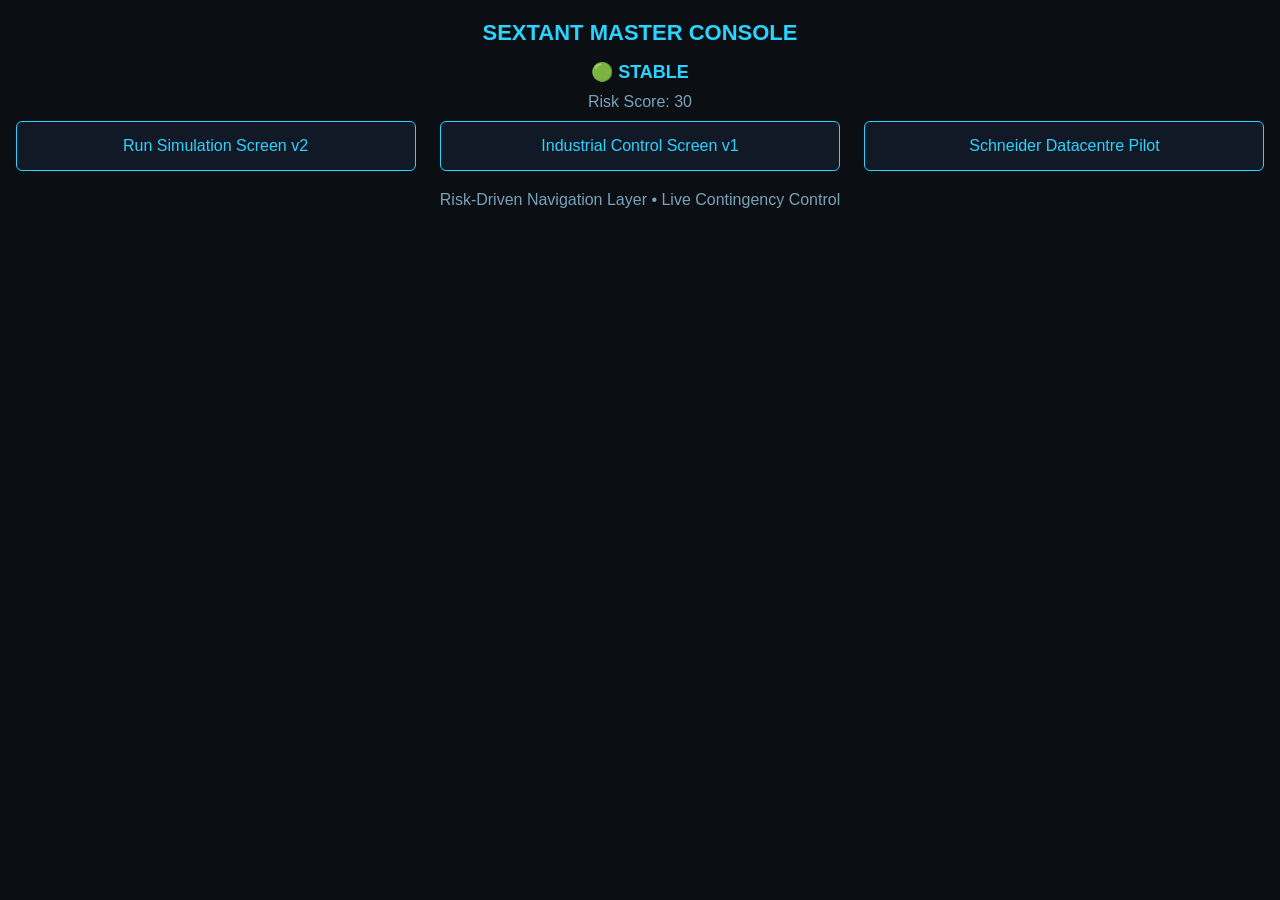
<file: index.html>
<!DOCTYPE html>
<html lang="en">
<head>

<meta charset="UTF-8">
<title>Sextant Risk-Aware Master Console</title>
<meta name="viewport" content="width=device-width, initial-scale=1.0">

<style>

body {
    margin:0;
    font-family:Arial,sans-serif;
    background:#0b0f14;
    color:#2bd4ff;
    text-align:center;
}

h1 {
    margin-top:20px;
    font-size:22px;
}

h2 {
    font-size:20px;
}


button,
.scenario {

    width:90%;
    max-width:400px;
    padding:15px;
    margin:10px;
    background:#111826;
    color:#2bd4ff;
    border:1px solid #2bd4ff;
    font-size:16px;
    cursor:pointer;
    border-radius:6px;
}


button:disabled {

    opacity:0.3;
}


.status {

    margin-top:15px;
    font-size:18px;
    font-weight:bold;

}


.risk {

    margin-top:10px;
    color:#7aa2b7;

}


.panel {

    margin:20px;
    padding:20px;
    border:1px solid #2bd4ff;
    border-radius:8px;
    background:#111826;

}


.log {

    margin:12px;
    padding:10px;
    border:1px solid #24506b;
    border-radius:5px;

}


.screen {

    display:none;

}

</style>

</head>


<body>


<div id="mainScreen">


<h1>
SEXTANT MASTER CONSOLE
</h1>


<div id="systemState" class="status">
🟢 STABLE
</div>


<div id="riskScore" class="risk">
Risk Score: --
</div>


<button id="btnSim" onclick="go('sim')">
Run Simulation Screen v2
</button>


<button id="btnInd" onclick="go('ind')">
Industrial Control Screen v1
</button>


<button id="btnPilot" onclick="openSchneider()">
Schneider Datacentre Pilot
</button>


<div class="risk">
Risk-Driven Navigation Layer • Live Contingency Control
</div>


</div>



<!-- SCHNEIDER SCREEN -->

<div id="schneiderScreen" class="screen">


<div class="panel">


<h2>
🏢 Schneider Datacentre AI Pilot
</h2>


<p>
AI Infrastructure Resilience Monitoring
</p>



<div class="log">
POWER SYSTEM:
<span id="powerStatus">
NORMAL
</span>
</div>


<div class="log">
COOLING SYSTEM:
<span id="coolingStatus">
NORMAL
</span>
</div>


<div class="log">
NETWORK LOAD:
<span id="networkStatus">
NORMAL
</span>
</div>


<div class="log">
DATACENTRE RISK SCORE:
<span id="dcRisk">
25
</span>
</div>



<div class="scenario"
onclick="runDatacentreScenario('Power Surge')">
⚡ Simulate Power Surge
</div>



<div class="scenario"
onclick="runDatacentreScenario('Cooling Failure')">
❄ Simulate Cooling Failure
</div>



<div class="scenario"
onclick="runDatacentreScenario('Network Congestion')">
🌐 Simulate Network Stress
</div>



<button onclick="closeSchneider()">
Return To Master Console
</button>


</div>

</div>



<script>


/* =========================
   RISK STORAGE
========================= */


function getRiskScore(){

    let risk =
    localStorage.getItem("sextant_risk");


    if(!risk){

        risk="30";

        localStorage.setItem(
            "sextant_risk",
            risk
        );

    }


    return parseInt(risk);

}



/* =========================
   STATE ENGINE
========================= */


function calculateState(risk){

    if(risk < 40){

        return "stable";

    }


    if(risk < 70){

        return "warning";

    }


    return "crisis";

}



/* =========================
   APPLY STATE
========================= */


function applyState(state,risk){


    document.getElementById("riskScore")
    .innerText =
    "Risk Score: " + risk;


    const box =
    document.getElementById("systemState");


    if(state==="stable"){

        box.innerText="🟢 STABLE";

    }


    if(state==="warning"){

        box.innerText="🟠 WARNING";

    }


    if(state==="crisis"){

        box.innerText="🔴 CRISIS";

    }

}



/* =========================
   SCHNEIDER ENGINE
========================= */


function runDatacentreScenario(event){

    let risk=25;


    if(event.includes("Power")){

        risk +=35;

        document.getElementById("powerStatus")
        .innerText="STRESS DETECTED";

    }


    if(event.includes("Cooling")){

        risk +=30;

        document.getElementById("coolingStatus")
        .innerText="FAILURE RISK";

    }


    if(event.includes("Network")){

        risk +=25;

        document.getElementById("networkStatus")
        .innerText="CONGESTION";

    }


    if(risk>100){

        risk=100;

    }


    document.getElementById("dcRisk")
    .innerText=risk;


    localStorage.setItem(
        "sextant_risk",
        risk
    );


    updateSystem();

}



/* =========================
   LIVE UPDATE
========================= */


function updateSystem(){

    const risk =
    getRiskScore();


    const state =
    calculateState(risk);


    applyState(
        state,
        risk
    );

}



/* =========================
   ROUTES
========================= */


function go(screen){


    if(screen==="sim"){


        window.location.href =
        "https://123agustien.github.io/sextant-self-generator/simulation_screen_v1.html";


        return;

    }



    if(screen==="ind"){


        window.location.href =
        "https://123agustien.github.io/sextant-self-generator/sextant-offline-command-center/";


        return;

    }


}



/* =========================
   SCHNEIDER SCREEN
========================= */


function openSchneider(){

    document.getElementById("mainScreen")
    .style.display="none";


    document.getElementById("schneiderScreen")
    .style.display="block";

}



function closeSchneider(){

    document.getElementById("schneiderScreen")
    .style.display="none";


    document.getElementById("mainScreen")
    .style.display="block";


    updateSystem();

}



/* =========================
   BOOT
========================= */


window.addEventListener(
"load",
function(){

    updateSystem();

});


</script>


</body>

</html>
</file>
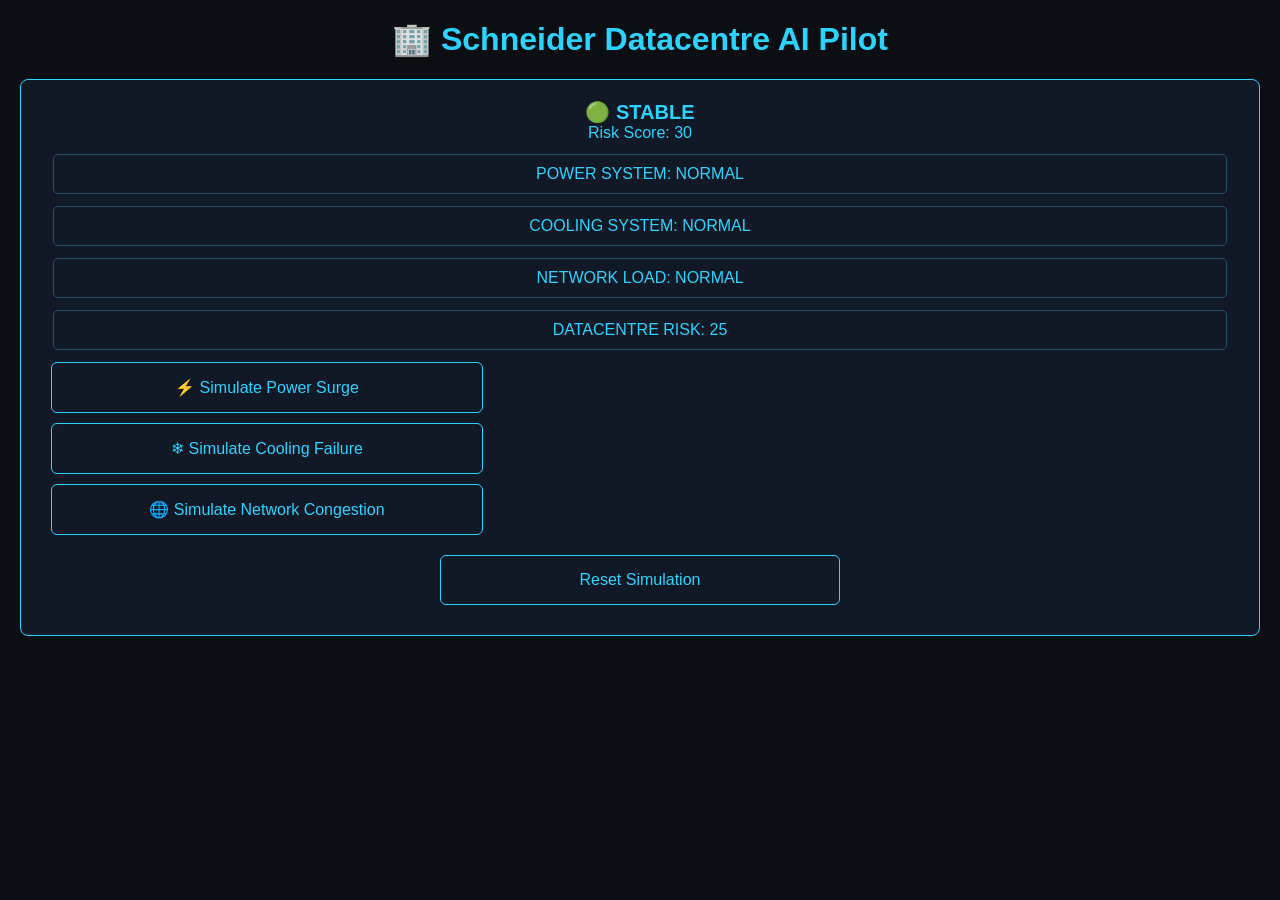
<file: schneider-datacentre-pilot/index.html>
<!DOCTYPE html>
<html lang="en">

<head>

<meta charset="UTF-8">
<title>Schneider Datacentre Pilot - Sextant Protocol</title>
<meta name="viewport" content="width=device-width, initial-scale=1.0">

<style>

body{
    margin:0;
    font-family:Arial,sans-serif;
    background:#0b0f14;
    color:#2bd4ff;
    text-align:center;
}

h1{
    margin-top:20px;
}

.panel{

    margin:20px;
    padding:20px;
    background:#111826;
    border:1px solid #2bd4ff;
    border-radius:8px;

}


.log{

    margin:12px;
    padding:10px;
    border:1px solid #24506b;
    border-radius:5px;

}


button,
.scenario{

    width:90%;
    max-width:400px;
    padding:15px;
    margin:10px;
    background:#111826;
    color:#2bd4ff;
    border:1px solid #2bd4ff;
    border-radius:6px;
    font-size:16px;

}


.status{

    font-size:20px;
    font-weight:bold;

}

</style>

</head>


<body>


<h1>
🏢 Schneider Datacentre AI Pilot
</h1>


<div class="panel">


<div id="systemState" class="status">
🟢 STABLE
</div>


<div id="riskScore">
Risk Score: 30
</div>



<div class="log">

POWER SYSTEM:
<span id="powerStatus">
NORMAL
</span>

</div>



<div class="log">

COOLING SYSTEM:
<span id="coolingStatus">
NORMAL
</span>

</div>



<div class="log">

NETWORK LOAD:
<span id="networkStatus">
NORMAL
</span>

</div>



<div class="log">

DATACENTRE RISK:
<span id="dcRisk">
25
</span>

</div>



<div class="scenario"
onclick="runDatacentreScenario('Power')">

⚡ Simulate Power Surge

</div>



<div class="scenario"
onclick="runDatacentreScenario('Cooling')">

❄ Simulate Cooling Failure

</div>



<div class="scenario"
onclick="runDatacentreScenario('Network')">

🌐 Simulate Network Congestion

</div>


<button onclick="resetSystem()">

Reset Simulation

</button>


</div>



<script>


function runDatacentreScenario(event){


let risk = 25;



if(event==="Power"){

risk +=35;

document.getElementById("powerStatus").innerText =
"STRESS DETECTED";

}



if(event==="Cooling"){

risk +=30;

document.getElementById("coolingStatus").innerText =
"FAILURE RISK";

}



if(event==="Network"){

risk +=25;

document.getElementById("networkStatus").innerText =
"CONGESTION";

}



if(risk>100){

risk=100;

}



document.getElementById("dcRisk").innerText=risk;



localStorage.setItem(
"sextant_risk",
risk
);



updateSystem();


}




function calculateState(risk){


if(risk<40){

return "🟢 STABLE";

}


if(risk<70){

return "🟠 WARNING";

}


return "🔴 CRISIS";


}





function updateSystem(){


let risk =
parseInt(localStorage.getItem("sextant_risk") || 30);



document.getElementById("riskScore").innerText =
"Risk Score: " + risk;



document.getElementById("systemState").innerText =
calculateState(risk);


}





function resetSystem(){


localStorage.setItem(
"sextant_risk",
"30"
);


document.getElementById("powerStatus").innerText="NORMAL";

document.getElementById("coolingStatus").innerText="NORMAL";

document.getElementById("networkStatus").innerText="NORMAL";


updateSystem();


}



window.onload=function(){

updateSystem();

};


</script>


</body>

</html>
</file>
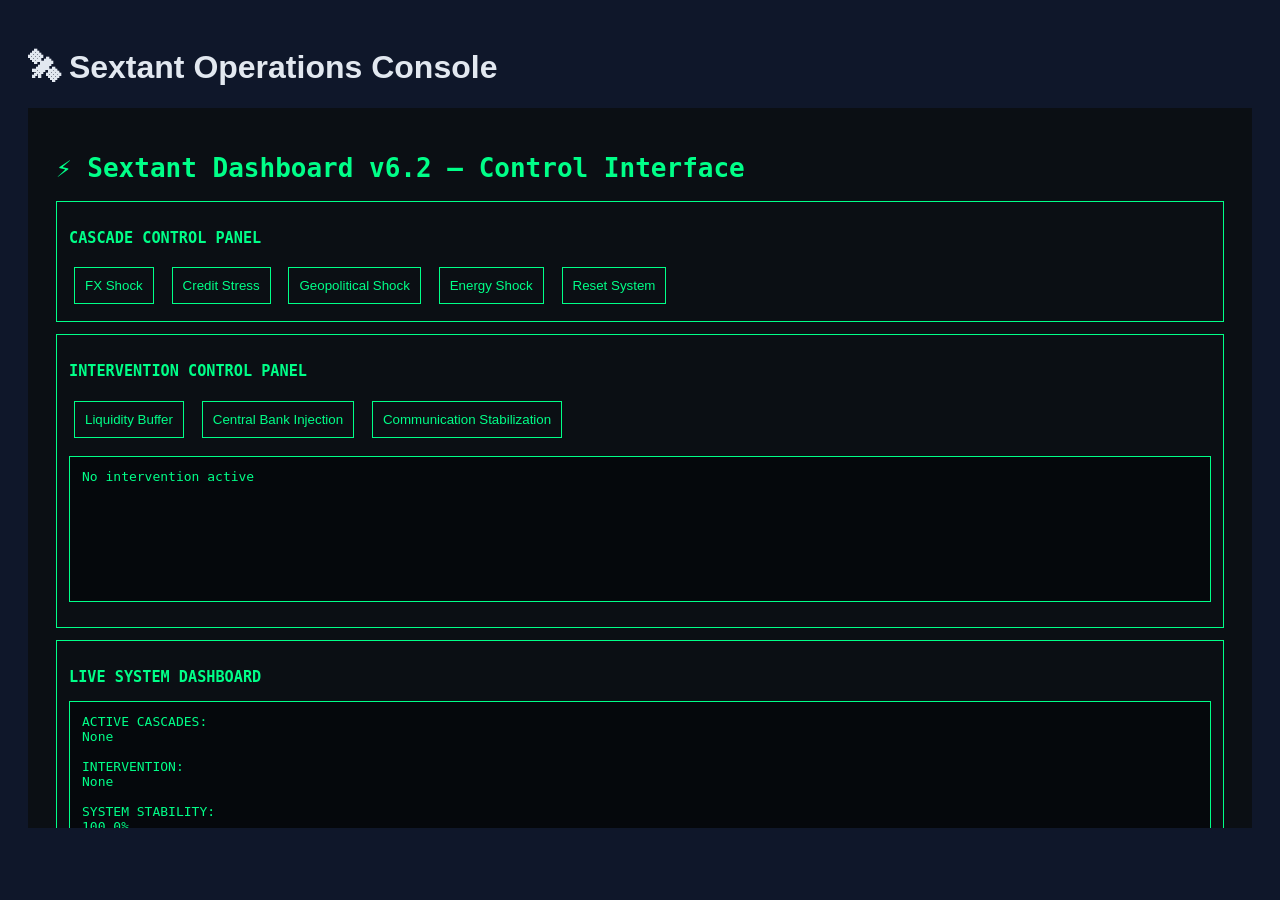
<file: sextant-offline-command-center/index.html>
<!DOCTYPE html>
<html lang="en">
<head>
<meta charset="UTF-8">
<title>Operations Console</title>
<link rel="stylesheet" href="styles.css">
</head>

<body>

<h1>🛰 Sextant Operations Console</h1>

<!-- MAIN DASHBOARD LOAD -->
<iframe src="dashboard.html" style="width:100%; height:80vh; border:none;"></iframe>

</body>
</html>
</file>
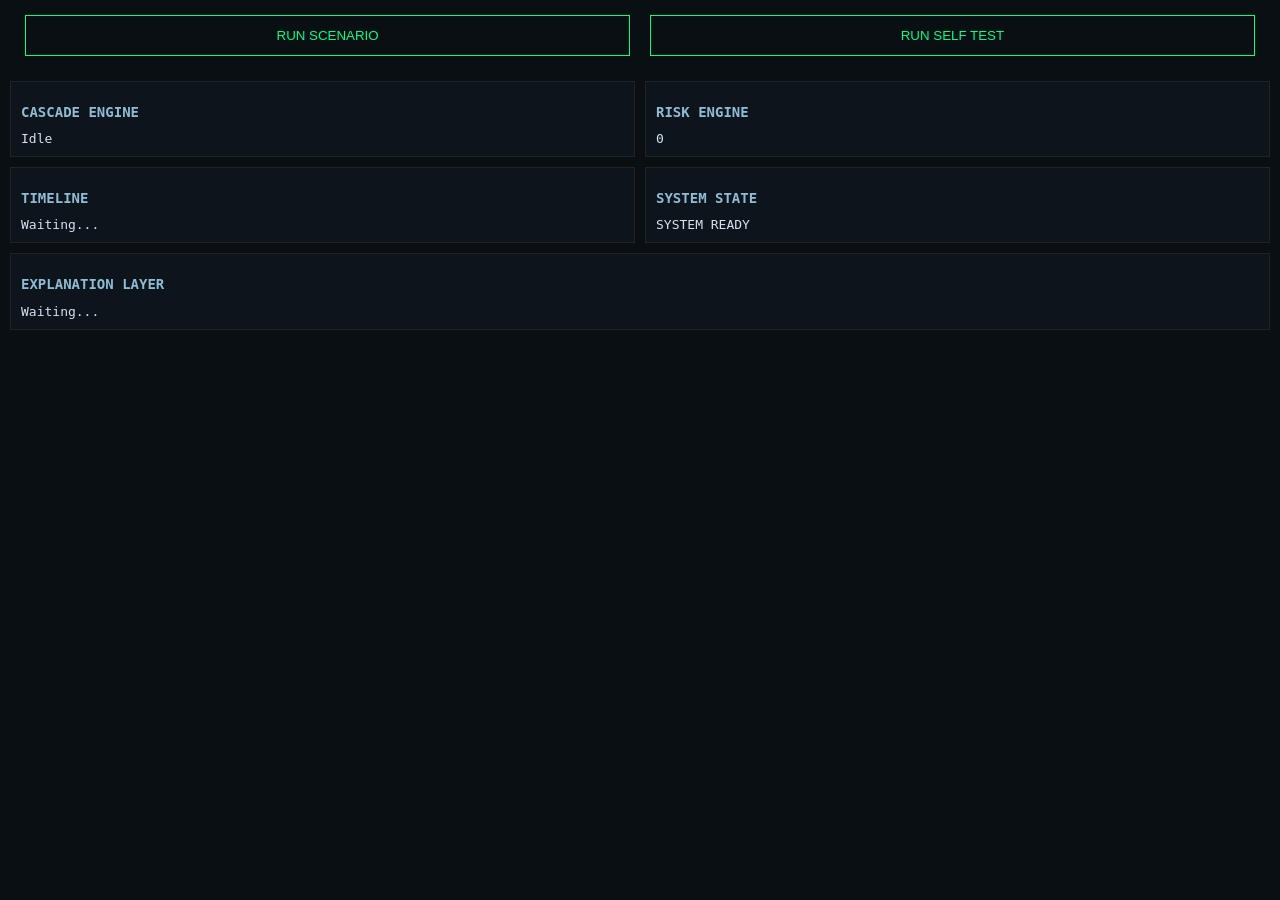
<file: cascade_screen.html>
<!DOCTYPE html>
<html lang="en">
<head>
<meta charset="UTF-8">
<title>Sextant Cascade Screen v1</title>

<style>
body {
    margin: 0;
    background: #0a0f14;
    color: #d6e2f0;
    font-family: monospace;
}

.grid {
    display: grid;
    grid-template-columns: 1fr 1fr;
    gap: 10px;
    padding: 10px;
}

@media (max-width: 600px) {
    .grid {
        grid-template-columns: 1fr;
    }
}

.panel {
    border: 1px solid #222;
    padding: 10px;
    background: #0d141b;
}

h2 {
    font-size: 14px;
    color: #8fbcd4;
}

button {
    padding: 12px;
    margin: 5px;
    background: #0a0f14;
    color: #00ff88;
    border: 1px solid #00ff88;
    cursor: pointer;
    width: 48%;
}

button:hover {
    background: #00ff88;
    color: #0a0f14;
}

@media (max-width:600px){
    button{ width:100%; }
}
</style>
</head>

<body>

<!-- CONTROL BAR -->
<div style="padding:10px; display:flex; flex-wrap:wrap; gap:10px; justify-content:center;">
    <button onclick="runTypedScenario()">RUN SCENARIO</button>
    <button onclick="runSelfTest()">RUN SELF TEST</button>
</div>

<!-- DASHBOARD -->
<div class="grid">

    <div class="panel">
        <h2>CASCADE ENGINE</h2>
        <div id="output">Idle</div>
    </div>

    <div class="panel">
        <h2>RISK ENGINE</h2>
        <div id="risk">0</div>
    </div>

    <div class="panel">
        <h2>TIMELINE</h2>
        <div id="timeline">Waiting...</div>
    </div>

    <div class="panel">
        <h2>SYSTEM STATE</h2>
        <div id="log">Ready</div>
    </div>

    <div class="panel" style="grid-column: span 2;">
        <h2>EXPLANATION LAYER</h2>
        <div id="explanationPanel">Waiting...</div>
    </div>

</div>

<script>
/* =========================
   CASCADE EVENT ENGINE
========================= */

function createCascade(input){
    const t = (input || "").toLowerCase();
    const nodes = [];

    if(t.includes("fx")) nodes.push({type:"FX_SHOCK", impact:0.85});
    if(t.includes("liquidity")) nodes.push({type:"LIQUIDITY_STRESS", impact:0.9});
    if(t.includes("bank")) nodes.push({type:"BANKING_STRESS", impact:0.8});
    if(t.includes("panic")) nodes.push({type:"SYSTEM_PANIC", impact:0.95});

    nodes.push({type:"CONFIDENCE_LOSS", impact:0.6});

    return nodes;
}

/* =========================
   RISK ENGINE
========================= */

function calculateRisk(nodes){
    const score = Math.min(
        (nodes.reduce((a,n)=>a+n.impact,0)/nodes.length)*100,
        100
    );

    const level =
        score>80?"CRITICAL":
        score>60?"HIGH":
        score>40?"MODERATE":"LOW";

    return {score:Math.round(score), level};
}

/* =========================
   EXPLANATION ENGINE
========================= */

function explain(nodes){
    const drivers = nodes.map(n=>{
        switch(n.type){
            case "FX_SHOCK": return "currency instability";
            case "LIQUIDITY_STRESS": return "liquidity contraction";
            case "BANKING_STRESS": return "banking stress";
            case "SYSTEM_PANIC": return "system panic event";
            default: return "confidence erosion";
        }
    });

    const max = Math.max(...nodes.map(n=>n.impact));

    const severity =
        max>0.8?"critical":
        max>0.6?"high":
        max>0.4?"moderate":"low";

    return `CASCADE ANALYSIS
Drivers: ${drivers.join(" → ")}
Severity: ${severity}`;
}

/* =========================
   ORCHESTRATOR
========================= */

function runScenario(input){

    const nodes = createCascade(input);
    const risk = calculateRisk(nodes);
    const explanation = explain(nodes);

    document.getElementById("output").innerText =
        nodes.map(n=>"→ "+n.type).join("\n");

    document.getElementById("risk").innerText =
        `${risk.score} (${risk.level})`;

    document.getElementById("timeline").innerText =
        "NODES: " + nodes.length;

    document.getElementById("log").innerText =
        "RUNNING: " + input;

    document.getElementById("explanationPanel").innerText =
        explanation;
}

/* =========================
   SELF TEST
========================= */

function runSelfTest(){

    const nodes = createCascade("fx liquidity bank panic");
    const risk = calculateRisk(nodes);
    const explanation = explain(nodes);

    document.getElementById("output").innerText =
        "SELF TEST\n" + nodes.map(n=>"→ "+n.type).join("\n");

    document.getElementById("risk").innerText =
        `${risk.score} (${risk.level})`;

    document.getElementById("timeline").innerText =
        "NODES: " + nodes.length;

    document.getElementById("log").innerText =
        "SELF TEST RUN";

    document.getElementById("explanationPanel").innerText =
        explanation;
}

/* =========================
   UI HOOKS
========================= */

window.runTypedScenario = ()=>{
    const input = prompt("Enter scenario (fx, liquidity, bank, panic)");
    runScenario(input);
};

window.runSelfTest = runSelfTest;

/* =========================
   BOOT
========================= */

window.addEventListener("load", ()=>{
    document.getElementById("log").innerText = "SYSTEM READY";
});
</script>

</body>
</html>
</file>
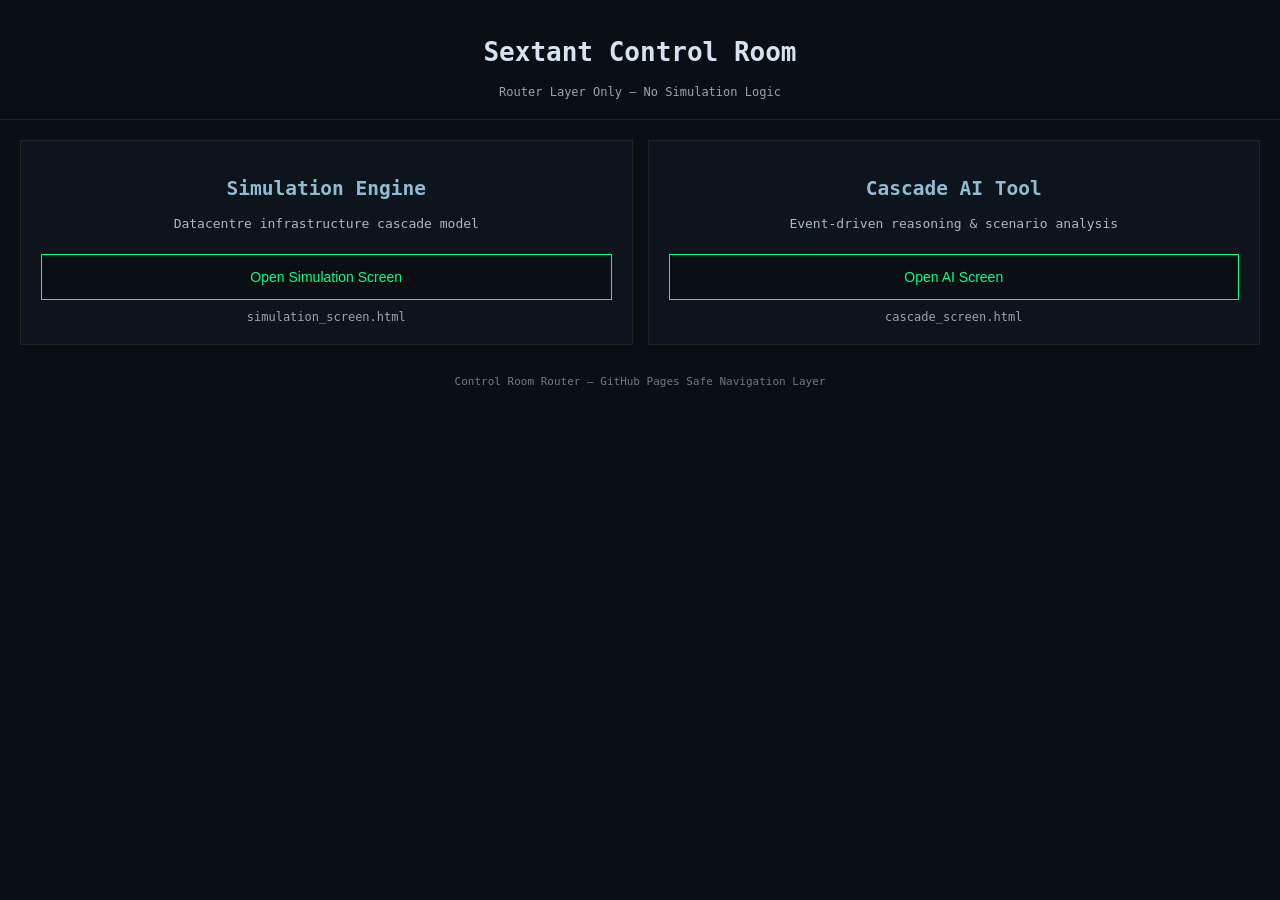
<file: control_room.html>
<!DOCTYPE html>
<html lang="en">
<head>
<meta charset="UTF-8" />
<meta name="viewport" content="width=device-width, initial-scale=1.0"/>
<title>Sextant Control Room</title>

<style>
body {
  margin: 0;
  background: #0a0f14;
  color: #d6e2f0;
  font-family: monospace;
}

header {
  padding: 20px;
  border-bottom: 1px solid #222;
  text-align: center;
}

.container {
  display: grid;
  grid-template-columns: 1fr 1fr;
  gap: 15px;
  padding: 20px;
}

.panel {
  border: 1px solid #222;
  padding: 20px;
  background: #0d141b;
  text-align: center;
}

h2 {
  color: #8fbcd4;
}

p {
  opacity: 0.8;
  font-size: 13px;
}

button {
  padding: 14px;
  margin-top: 10px;
  width: 100%;
  background: #0a0f14;
  color: #00ff88;
  border: 1px solid #00ff88;
  cursor: pointer;
  font-size: 14px;
}

button:hover {
  background: #00ff88;
  color: #0a0f14;
}

.status {
  font-size: 12px;
  opacity: 0.7;
  margin-top: 10px;
}

.footer {
  text-align: center;
  padding: 10px;
  font-size: 11px;
  opacity: 0.5;
}
</style>
</head>

<body>

<header>
  <h1>Sextant Control Room</h1>
  <div class="status">Router Layer Only — No Simulation Logic</div>
</header>

<div class="container">

  <!-- SIMULATION ENGINE -->
  <div class="panel">
    <h2>Simulation Engine</h2>
    <p>Datacentre infrastructure cascade model</p>

    <button onclick="openSimulation()">Open Simulation Screen</button>

    <div class="status">
      simulation_screen.html
    </div>
  </div>

  <!-- AI TOOL -->
  <div class="panel">
    <h2>Cascade AI Tool</h2>
    <p>Event-driven reasoning & scenario analysis</p>

    <button onclick="openAI()">Open AI Screen</button>

    <div class="status">
      cascade_screen.html
    </div>
  </div>

</div>

<div class="footer">
  Control Room Router — GitHub Pages Safe Navigation Layer
</div>

<script>
/* =========================
   ROUTER ONLY (NO ENGINE LOGIC)
========================= */

function openSimulation() {
  window.location.href = "./simulation_screen.html";
}

function openAI() {
  window.location.href = "./cascade_screen.html";
}
</script>

</body>
</html>
</file>
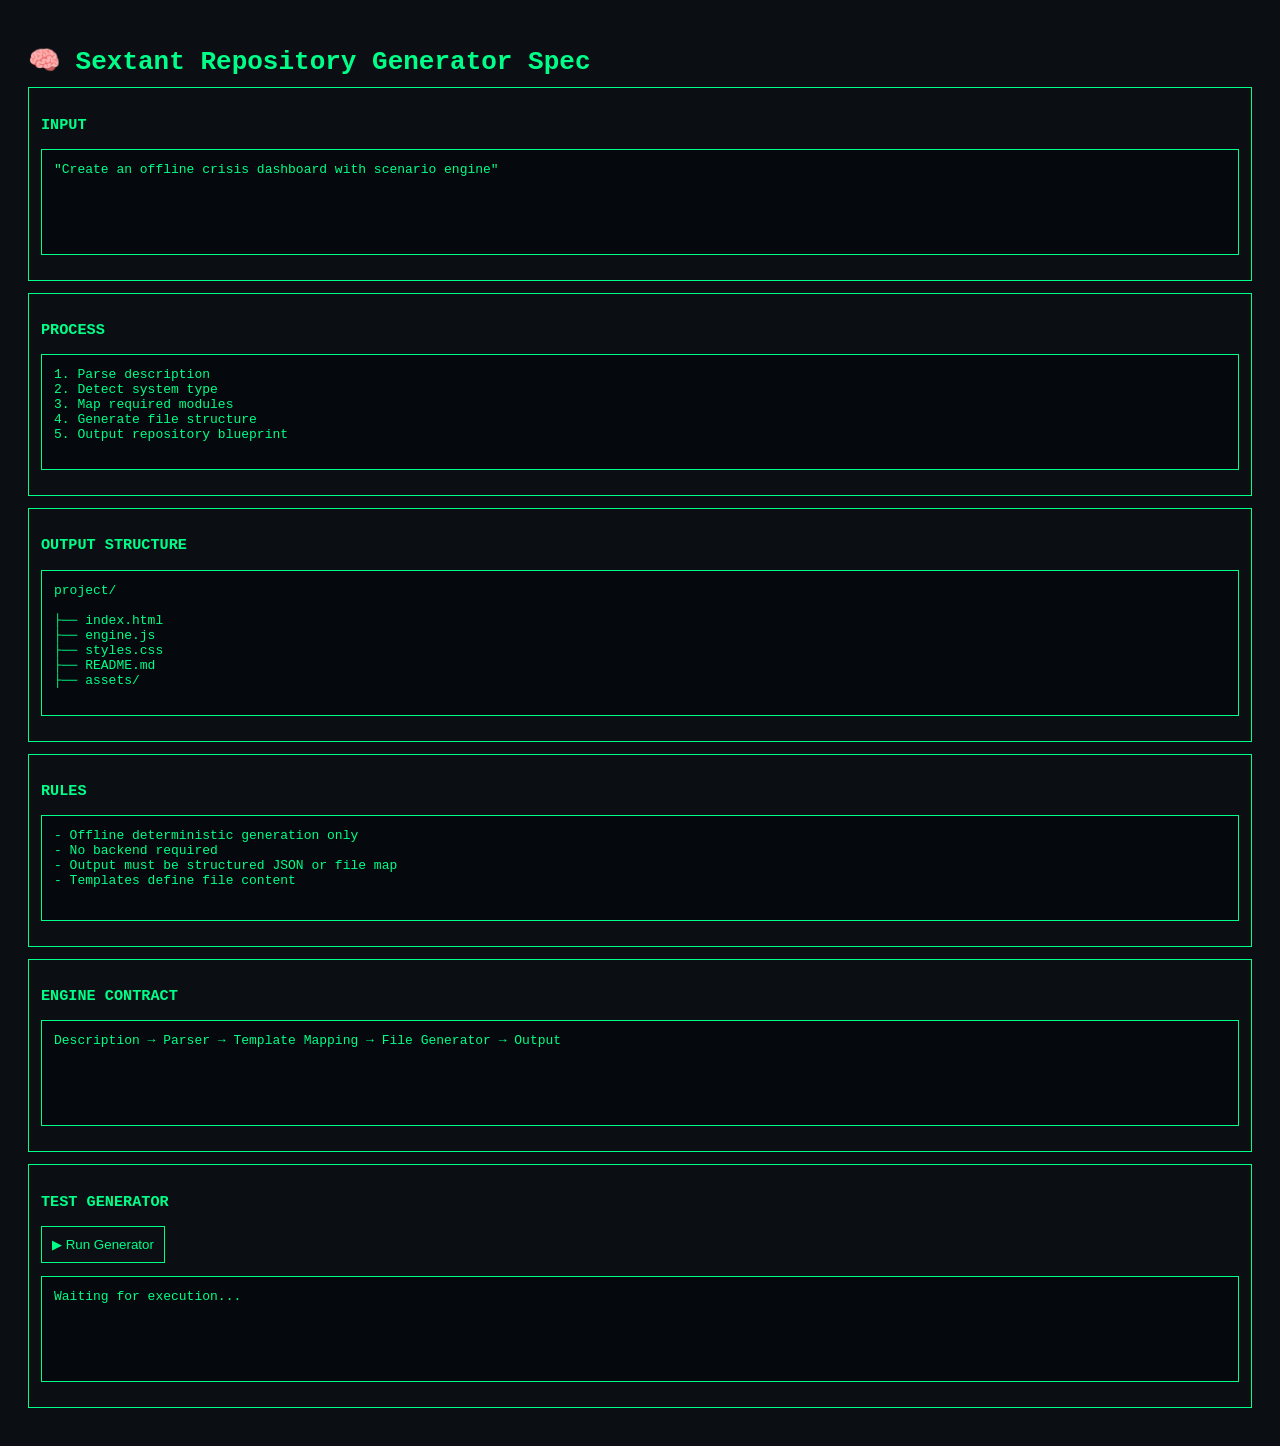
<file: generator-spec.html>
<!DOCTYPE html>
<html lang="en">

<head>
    <meta charset="UTF-8">
    <title>Sextant Repository Generator Spec</title>

    <style>
        body {
            background: #0b0f14;
            color: #00ff88;
            font-family: monospace;
            padding: 20px;
            padding: 20px;
        }

        h1 {
            margin-bottom: 10px;
        }

        .box {
            border: 1px solid #00ff88;
            padding: 12px;
            margin-bottom: 12px;
        }

        pre {
            background: #05080c;
            padding: 12px;
            overflow: auto;
            border: 1px solid #00ff88;
            min-height: 80px;
        }

        button {
            background: #0b0f14;
            color: #00ff88;
            border: 1px solid #00ff88;
            padding: 10px;
            cursor: pointer;
        }

        button:hover {
            background: #00ff88;
            color: #0b0f14;
        }
    </style>
</head>

<body>

<h1>🧠 Sextant Repository Generator Spec</h1>

<!-- INPUT SECTION -->
<div class="box">
    <h3>INPUT</h3>
    <pre>"Create an offline crisis dashboard with scenario engine"</pre>
</div>

<!-- PROCESS SECTION -->
<div class="box">
    <h3>PROCESS</h3>
    <pre>
1. Parse description
2. Detect system type
3. Map required modules
4. Generate file structure
5. Output repository blueprint
    </pre>
</div>

<!-- OUTPUT STRUCTURE -->
<div class="box">
    <h3>OUTPUT STRUCTURE</h3>
    <pre>
project/

├── index.html
├── engine.js
├── styles.css
├── README.md
├── assets/
    </pre>
</div>

<!-- RULES -->
<div class="box">
    <h3>RULES</h3>
    <pre>
- Offline deterministic generation only
- No backend required
- Output must be structured JSON or file map
- Templates define file content
    </pre>
</div>

<!-- ENGINE CONTRACT -->
<div class="box">
    <h3>ENGINE CONTRACT</h3>
    <pre>
Description → Parser → Template Mapping → File Generator → Output
    </pre>
</div>

<!-- TEST RUNNER -->
<div class="box">
    <h3>TEST GENERATOR</h3>

    <button onclick="runTest()">▶ Run Generator</button>

    <pre id="output">Waiting for execution...</pre>
</div>

<!-- ENGINE SCRIPT -->
<script src="generator-engine.js"></script>

<script>
function runTest() {
    if (typeof generateRepository !== "function") {
        document.getElementById("output").textContent =
            "ERROR: generator-engine.js not loaded";
        return;
    }

    const result = generateRepository(
        "Create an offline crisis dashboard with scenario engine"
    );

    document.getElementById("output").textContent =
        JSON.stringify(result, null, 2);
}
</script>

</body>
</html>
</file>
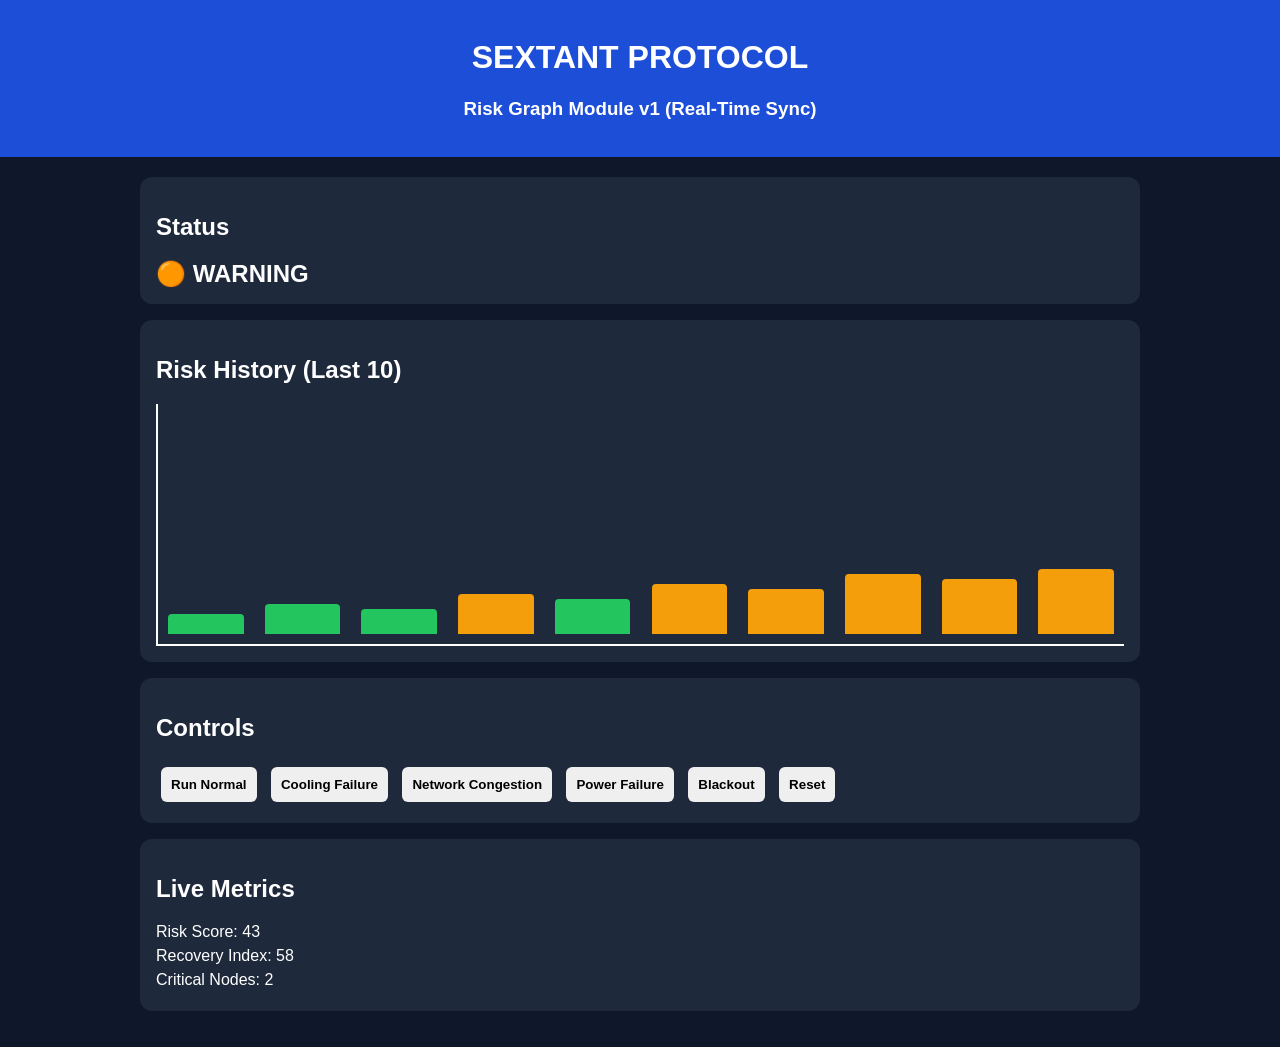
<file: risk-graph.html>
<!DOCTYPE html>
<html lang="en">
<head>
<meta charset="UTF-8">
<meta name="viewport" content="width=device-width, initial-scale=1.0">
<title>Sextant Protocol - Risk Graph Module v1</title>

<style>
body{
    margin:0;
    background:#0f172a;
    color:#ffffff;
    font-family:Arial,Helvetica,sans-serif;
}

header{
    background:#1d4ed8;
    padding:18px;
    text-align:center;
}

.container{
    width:92%;
    max-width:1000px;
    margin:auto;
    padding:20px;
}

.panel{
    background:#1e293b;
    padding:16px;
    border-radius:12px;
    margin-bottom:16px;
}

.status{
    font-size:24px;
    font-weight:bold;
}

.graph{
    display:flex;
    align-items:flex-end;
    justify-content:space-between;
    height:220px;
    border-left:2px solid #fff;
    border-bottom:2px solid #fff;
    padding:10px;
}

.bar{
    width:8%;
    background:#38bdf8;
    text-align:center;
    font-size:10px;
    color:#000;
    border-radius:4px 4px 0 0;
}

button{
    padding:10px;
    margin:5px;
    cursor:pointer;
    border:none;
    border-radius:6px;
    font-weight:bold;
}

button:hover{
    opacity:0.85;
}

.metrics p{
    margin:6px 0;
}
</style>
</head>

<body>

<header>
<h1>SEXTANT PROTOCOL</h1>
<h3>Risk Graph Module v1 (Real-Time Sync)</h3>
</header>

<div class="container">

<div class="panel">
<h2>Status</h2>
<div id="status" class="status">🟢 STABLE</div>
</div>

<div class="panel">
<h2>Risk History (Last 10)</h2>
<div class="graph" id="graph"></div>
</div>

<div class="panel">
<h2>Controls</h2>

<button onclick="runSim('normal')">Run Normal</button>
<button onclick="runSim('cooling')">Cooling Failure</button>
<button onclick="runSim('network')">Network Congestion</button>
<button onclick="runSim('power')">Power Failure</button>
<button onclick="runSim('blackout')">Blackout</button>
<button onclick="resetSim()">Reset</button>

</div>

<div class="panel metrics">
<h2>Live Metrics</h2>
<p id="risk">Risk Score: 0</p>
<p id="recovery">Recovery Index: 100%</p>
<p id="nodes">Critical Nodes: 0</p>
</div>

</div>

<script>

/* =========================
   REAL-TIME CHANNEL
========================= */
const channel = new BroadcastChannel("sextant_risk_channel");

/* =========================
   HISTORY STATE
========================= */
let history = [20,30,25,40,35,50,45,60,55,65];

/* =========================
   RENDER GRAPH
========================= */
function render(){
    const graph = document.getElementById("graph");
    graph.innerHTML = "";

    history.forEach(v=>{
        let bar = document.createElement("div");
        bar.className = "bar";
        bar.style.height = v + "px";

        if(v < 40) bar.style.background = "#22c55e";
        else if(v < 70) bar.style.background = "#f59e0b";
        else bar.style.background = "#ef4444";

        graph.appendChild(bar);
    });

    updateStatus();
}

/* =========================
   STATUS CALCULATION
========================= */
function updateStatus(){
    let avg = history.reduce((a,b)=>a+b)/history.length;

    document.getElementById("risk").innerText = "Risk Score: " + Math.round(avg);
    document.getElementById("recovery").innerText = "Recovery Index: " + Math.round(100 - avg);
    document.getElementById("nodes").innerText = "Critical Nodes: " + Math.round(avg/25);

    let status = document.getElementById("status");

    let finalRisk = Math.round(avg);

    if(avg < 40){
        status.innerText = "🟢 STABLE";
    } else if(avg < 70){
        status.innerText = "🟠 WARNING";
    } else {
        status.innerText = "🔴 CRISIS";
    }

    // 🔥 REAL-TIME SYNC OUTPUT
    publishRisk(finalRisk);
}

/* =========================
   SYNC FUNCTION
========================= */
function publishRisk(value){

    // local storage (backup channel)
    localStorage.setItem("sextant_risk", value);

    // real-time broadcast
    channel.postMessage({
        type: "risk_update",
        value: value
    });
}

/* =========================
   CORE SIMULATION ENGINE
========================= */
function pushValue(val){
    history.push(val);
    if(history.length > 10) history.shift();
}

/* =========================
   SIMULATION INPUTS
========================= */
function runSim(type){
    let base = 40;

    if(type === "normal") base = 30;
    if(type === "cooling") base = 60;
    if(type === "network") base = 65;
    if(type === "power") base = 75;
    if(type === "blackout") base = 90;

    let noise = Math.random() * 15;
    let value = base + noise;

    pushValue(value);
    render();
}

/* =========================
   RESET
========================= */
function resetSim(){
    history = [20,30,25,40,35,50,45,60,55,65];
    render();
}

/* =========================
   INIT
========================= */
render();

</script>

</body>
</html>
</file>
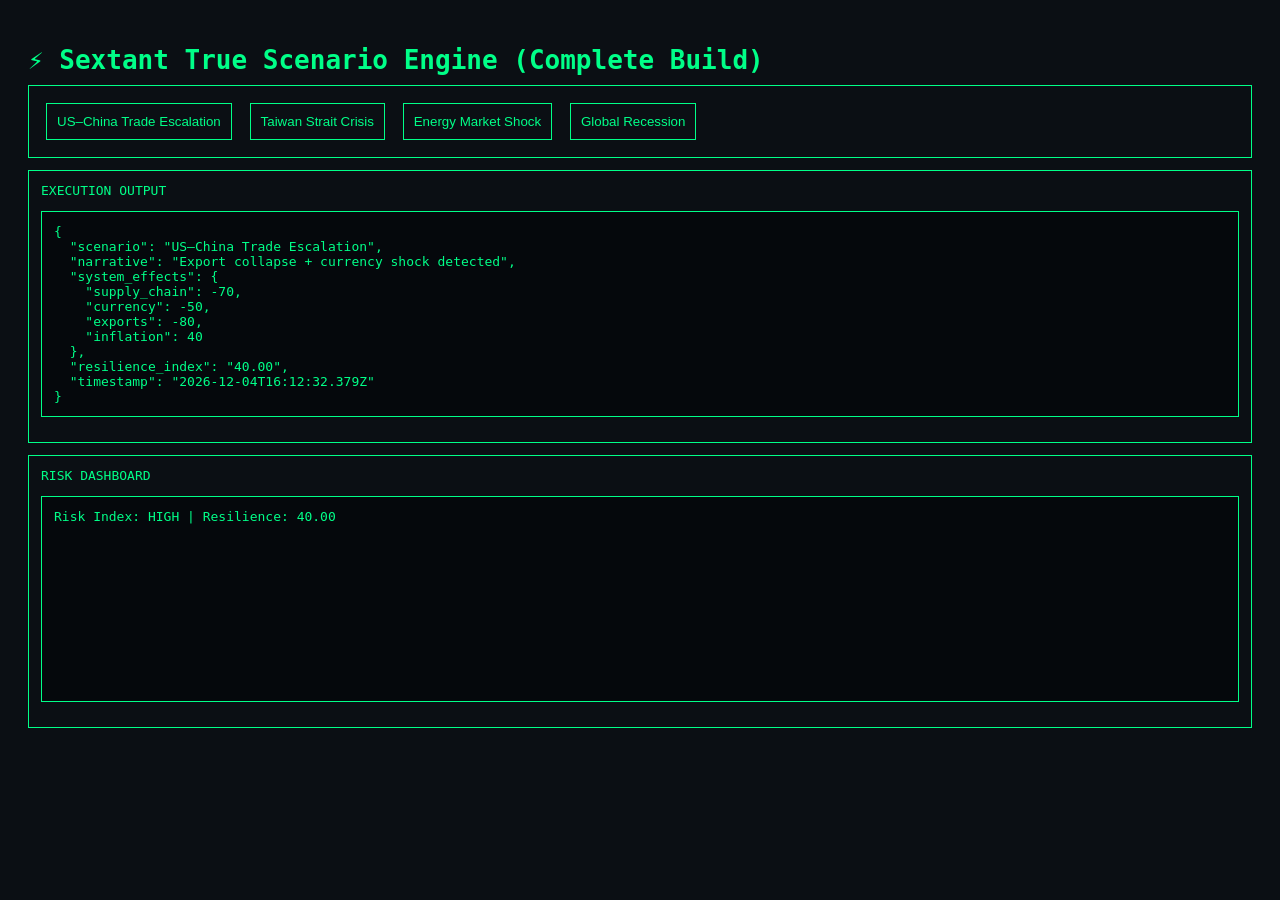
<file: scenario-router.html>
<!DOCTYPE html>
<html lang="en">

<head>
<meta charset="UTF-8">
<title>Sextant True Scenario Engine</title>

<style>
    body {
        background: #0b0f14;
        color: #00ff88;
        font-family: monospace;
        padding: 20px;
    }

    h1 { margin-bottom: 10px; }

    .panel {
        border: 1px solid #00ff88;
        padding: 12px;
        margin-bottom: 12px;
    }

    button {
        background: #0b0f14;
        color: #00ff88;
        border: 1px solid #00ff88;
        padding: 10px;
        margin: 5px;
        cursor: pointer;
    }

    button:hover {
        background: #00ff88;
        color: #0b0f14;
    }

    pre {
        background: #05080c;
        padding: 12px;
        min-height: 180px;
        overflow: auto;
        border: 1px solid #00ff88;
    }
</style>
</head>

<body>

<h1>⚡ Sextant True Scenario Engine (Complete Build)</h1>

<div class="panel">
    <button onclick="runScenario('trade')">US–China Trade Escalation</button>
    <button onclick="runScenario('taiwan')">Taiwan Strait Crisis</button>
    <button onclick="runScenario('energy')">Energy Market Shock</button>
    <button onclick="runScenario('recession')">Global Recession</button>
</div>

<div class="panel">
    <div>EXECUTION OUTPUT</div>
    <pre id="output">Awaiting execution...</pre>
</div>

<div class="panel">
    <div>RISK DASHBOARD</div>
    <pre id="risk">--</pre>
</div>

<script>
console.log("Sextant True Scenario Engine Loaded");

// =====================
// SYSTEM SCENARIOS
// =====================
const scenarios = {
    trade: {
        name: "US–China Trade Escalation",
        risk: "HIGH",
        effects: {
            supply_chain: -70,
            currency: -50,
            exports: -80,
            inflation: +40
        },
        narrative: "Export collapse + currency shock detected"
    },

    taiwan: {
        name: "Taiwan Strait Crisis",
        risk: "CRITICAL",
        effects: {
            semiconductors: -90,
            tech_supply: -85,
            markets: -60,
            volatility: +80
        },
        narrative: "Semiconductor breakdown + global tech shock"
    },

    energy: {
        name: "Energy Market Shock",
        risk: "HIGH",
        effects: {
            oil_supply: -75,
            inflation: +70,
            logistics: -60,
            markets: -55
        },
        narrative: "Energy disruption + inflation spike"
    },

    recession: {
        name: "Global Recession",
        risk: "HIGH",
        effects: {
            gdp: -80,
            banking: -85,
            liquidity: -70,
            unemployment: +60
        },
        narrative: "Banking liquidity failure + economic contraction"
    }
};

// =====================
// CORE RUNNER
// =====================
function runScenario(type) {

    const output = document.getElementById("output");
    const risk = document.getElementById("risk");

    const scenario = scenarios[type];

    if (!scenario) {
        output.textContent = "Unknown scenario";
        risk.textContent = "Risk Index: MEDIUM";
        return;
    }

    // simulate derived metrics
    const resilienceIndex =
        (100 -
        Math.abs(Object.values(scenario.effects)
            .reduce((a, b) => a + Math.abs(b), 0) / 4)).toFixed(2);

    const simulation = {
        scenario: scenario.name,
        narrative: scenario.narrative,
        system_effects: scenario.effects,
        resilience_index: resilienceIndex,
        timestamp: new Date().toISOString()
    };

    output.textContent = JSON.stringify(simulation, null, 2);
    risk.textContent =
        "Risk Index: " + scenario.risk +
        " | Resilience: " + resilienceIndex;
}

// =====================
// INITIAL STATE
// =====================
runScenario("trade");
</script>

</body>
</html>
</file>
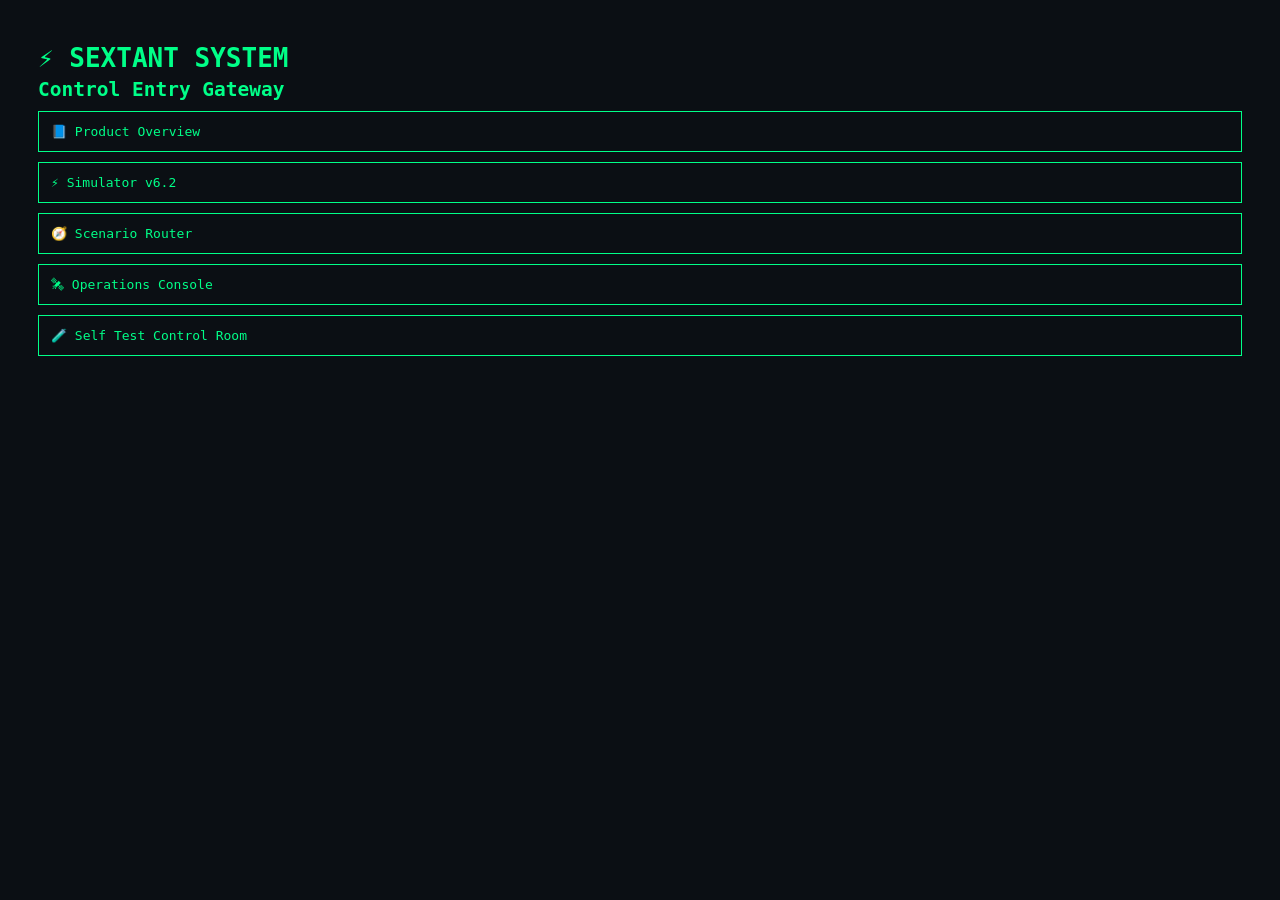
<file: self-test.html>
<!DOCTYPE html>
<html lang="en">
<head>
<meta charset="UTF-8">
<title>Sextant Control Entry Gateway</title>

<style>
body{
    background:#0b0f14;
    color:#00ff88;
    font-family:monospace;
    padding:30px;
}

h1,h2{ margin:5px 0; }

a{
    display:block;
    margin:10px 0;
    padding:12px;
    border:1px solid #00ff88;
    color:#00ff88;
    text-decoration:none;
}

a:hover{
    background:#00ff88;
    color:#0b0f14;
}
</style>
</head>

<body>

<h1>⚡ SEXTANT SYSTEM</h1>
<h2>Control Entry Gateway</h2>

<a href="landing.html">📘 Product Overview</a>
<a href="simulation_screen_v1.html">⚡ Simulator v6.2</a>
<a href="scenario-router.html">🧭 Scenario Router</a>
<a href="sextant-offline-command-center/">🛰 Operations Console</a>
<a href="self-test.html">🧪 Self Test Control Room</a>

</body>
</html>
</file>
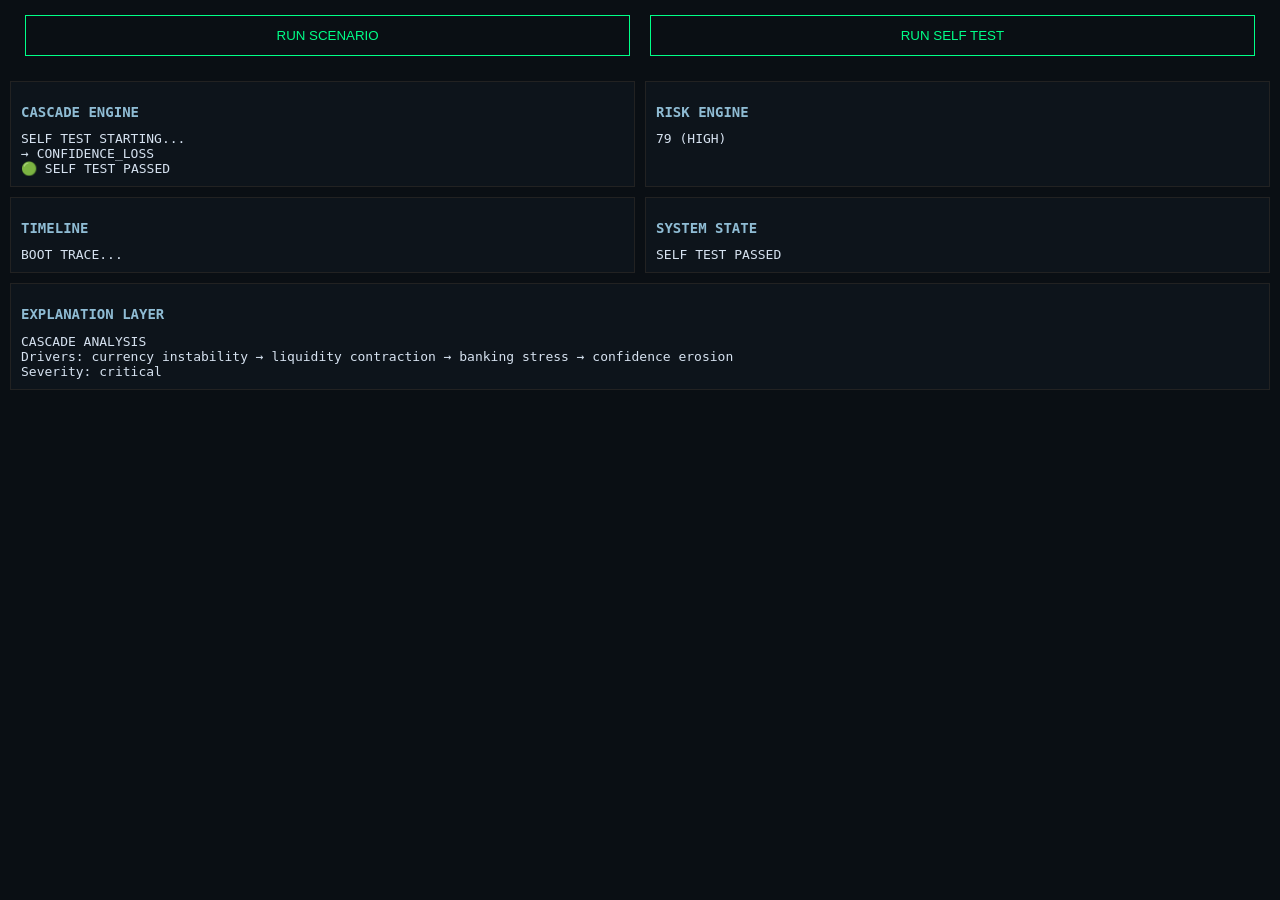
<file: simulation_screen_v1.html>
<!DOCTYPE html>
<html lang="en">
<head>
<meta charset="UTF-8">
<title>Sextant Simulator v6.2 – Phase 4.5 Wired</title>

<style>
body {
    margin: 0;
    background: #0a0f14;
    color: #d6e2f0;
    font-family: monospace;
}

/* MOBILE SAFE GRID */
.grid {
    display: grid;
    grid-template-columns: 1fr 1fr;
    gap: 10px;
    padding: 10px;
}

/* MOBILE STACK */
@media (max-width: 600px) {
    .grid {
        grid-template-columns: 1fr;
    }
}

.panel {
    border: 1px solid #222;
    padding: 10px;
    background: #0d141b;
}

h2 {
    font-size: 14px;
    color: #8fbcd4;
}

button {
    padding: 12px;
    margin: 5px;
    background: #0a0f14;
    color: #00ff88;
    border: 1px solid #00ff88;
    cursor: pointer;
    width: 48%;
}

button:hover {
    background: #00ff88;
    color: #0a0f14;
}

@media (max-width:600px){
    button{ width:100%; }
}
</style>
</head>

<body>

<!-- CONTROL BAR -->
<div style="padding:10px; display:flex; flex-wrap:wrap; gap:10px; justify-content:center;">
    <button onclick="runTypedScenario()">RUN SCENARIO</button>
    <button onclick="runSelfTest()">RUN SELF TEST</button>
</div>

<!-- DASHBOARD -->
<div class="grid">

    <div class="panel">
        <h2>CASCADE ENGINE</h2>
        <div id="output">Idle</div>
    </div>

    <div class="panel">
        <h2>RISK ENGINE</h2>
        <div id="risk">0</div>
    </div>

    <div class="panel">
        <h2>TIMELINE</h2>
        <div id="timeline">Waiting...</div>
    </div>

    <div class="panel">
        <h2>SYSTEM STATE</h2>
        <div id="log">Ready</div>
    </div>

    <div class="panel" style="grid-column: span 2;">
        <h2>EXPLANATION LAYER</h2>
        <div id="explanationPanel">Waiting...</div>
    </div>

</div>

<script type="module">

/* =========================
   EVENT BUS
========================= */
const EventBus = {
    listeners: {},
    on(e, fn){ (this.listeners[e] ||= []).push(fn); },
    emit(e, d){ (this.listeners[e]||[]).forEach(f=>f(d)); }
};

/* =========================
   CASCADE ENGINE
========================= */
function createCascade(input){
    const t = (input || "").toLowerCase();
    const nodes = [];

    if(t.includes("fx")) nodes.push({type:"FX_SHOCK", impact:0.85});
    if(t.includes("liquidity")) nodes.push({type:"LIQUIDITY_STRESS", impact:0.9});
    if(t.includes("bank")) nodes.push({type:"BANKING_STRESS", impact:0.8});

    nodes.push({type:"CONFIDENCE_LOSS", impact:0.6});
    EventBus.emit("NODE", nodes.at(-1));

    EventBus.emit("CASCADE_COMPLETE", nodes);
    return nodes;
}

/* =========================
   RISK ENGINE
========================= */
function calculateRisk(nodes){
    const score = Math.min(
        (nodes.reduce((a,n)=>a+n.impact,0)/nodes.length)*100,
        100
    );

    const level =
        score>80?"CRITICAL":
        score>60?"HIGH":
        score>40?"MODERATE":"LOW";

    const res = {score:Math.round(score),level};
    EventBus.emit("RISK",res);
    return res;
}

/* =========================
   EXPLANATION ENGINE
========================= */
function explain(nodes){
    const drivers = nodes.map(n=>{
        if(n.type==="FX_SHOCK") return "currency instability";
        if(n.type==="LIQUIDITY_STRESS") return "liquidity contraction";
        if(n.type==="BANKING_STRESS") return "banking stress";
        return "confidence erosion";
    });

    const max = Math.max(...nodes.map(n=>n.impact));

    const severity =
        max>0.8?"critical":
        max>0.6?"high":
        max>0.4?"moderate":"low";

    const out =
`CASCADE ANALYSIS
Drivers: ${drivers.join(" → ")}
Severity: ${severity}`;

    EventBus.emit("EXPLANATION",out);
    return out;
}

/* =========================
   ORCHESTRATOR
========================= */
function runScenario(input){
    EventBus.emit("SYSTEM","RUNNING");

    const nodes = createCascade(input);
    const risk = calculateRisk(nodes);
    const explanation = explain(nodes);

    EventBus.emit("STATE",{nodes,risk,explanation});
}

/* =========================
   SELF TEST
========================= */
function runSelfTest(){

    EventBus.emit("SYSTEM","SELF TEST RUNNING");

    document.getElementById("output").innerText = "SELF TEST STARTING...";
    document.getElementById("risk").innerText = "0";
    document.getElementById("timeline").innerText = "BOOT TRACE...";

    const nodes = createCascade("fx liquidity bank panic");
    const risk = calculateRisk(nodes);
    const explanation = explain(nodes);

    const passed = nodes.length>0 && risk.score>0;

    EventBus.emit("SELF_TEST",{passed,nodes,risk});
    EventBus.emit("SYSTEM",passed?"SELF TEST PASSED":"SELF TEST FAILED");
}

/* =========================
   UI BINDINGS
========================= */
window.runTypedScenario = ()=>{
    const input = prompt("Enter scenario (fx, liquidity, bank, panic)");
    runScenario(input);
};

window.runSelfTest = runSelfTest;

/* =========================
   UI EVENTS
========================= */
EventBus.on("NODE",n=>{
    document.getElementById("output").innerText += "\n→ "+n.type;
});

EventBus.on("RISK",r=>{
    document.getElementById("risk").innerText = `${r.score} (${r.level})`;
});

EventBus.on("SYSTEM",s=>{
    document.getElementById("log").innerText = s;
});

EventBus.on("EXPLANATION",t=>{
    document.getElementById("explanationPanel").innerText = t;
});

EventBus.on("STATE",s=>{
    document.getElementById("timeline").innerText =
        "NODES: "+s.nodes.length;
});

EventBus.on("SELF_TEST",r=>{
    document.getElementById("output").innerText +=
        "\n" + (r.passed
        ? "🟢 SELF TEST PASSED"
        : "🔴 SELF TEST FAILED");
});

/* =========================
   BOOT SEQUENCE (AUTO RUN)
========================= */
function bootSequence(){

    EventBus.emit("SYSTEM","BOOT SEQUENCE INITIATED");

    setTimeout(()=>{
        runSelfTest();
    },600);

    setTimeout(()=>{
        EventBus.emit("SYSTEM","SYSTEM ONLINE");
    },2000);
}

window.addEventListener("load", bootSequence);

</script>

</body>
</html>
</file>
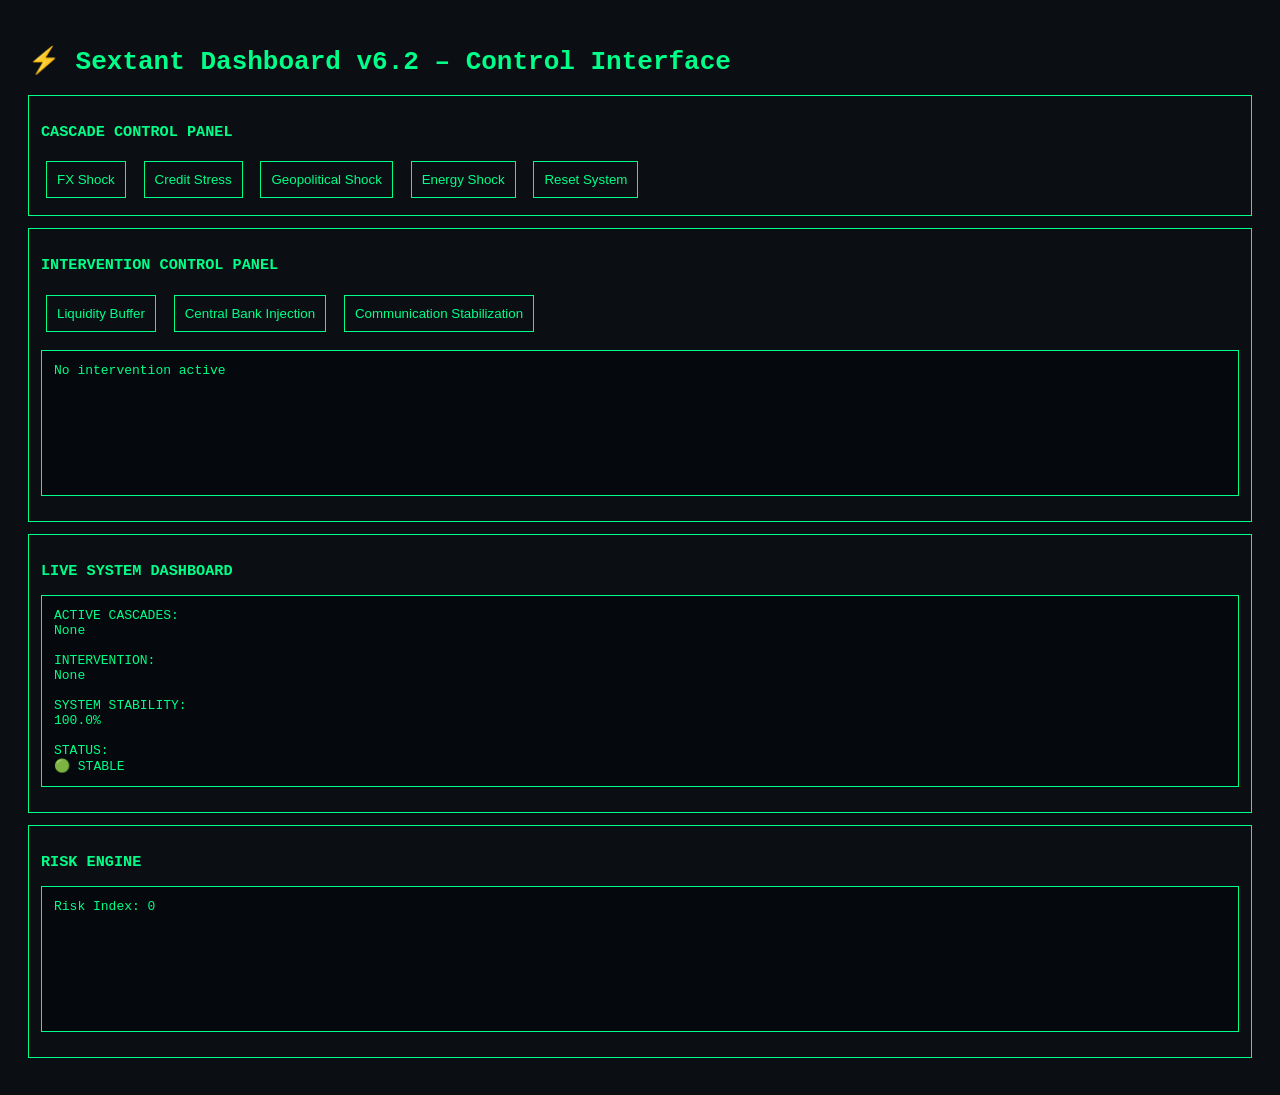
<file: sextant-offline-command-center/dashboard.html>
<!DOCTYPE html>
<html lang="en">
<head>
<meta charset="UTF-8">
<title>Sextant Dashboard v6.2 – Control Interface</title>

<style>
body{
    background:#0b0f14;
    color:#00ff88;
    font-family:monospace;
    padding:20px;
}

.panel{
    border:1px solid #00ff88;
    padding:12px;
    margin-bottom:12px;
}

button{
    background:#0b0f14;
    color:#00ff88;
    border:1px solid #00ff88;
    padding:10px;
    margin:5px;
    cursor:pointer;
}

button.active{
    background:#00ff88;
    color:#0b0f14;
}

pre{
    background:#05080c;
    border:1px solid #00ff88;
    padding:12px;
    min-height:120px;
    overflow:auto;
}
</style>
</head>

<body>

<h1>⚡ Sextant Dashboard v6.2 – Control Interface</h1>

<!-- CASCADE CONTROL -->
<div class="panel">
    <h3>CASCADE CONTROL PANEL</h3>

    <button onclick="toggleCascade('FX Shock')">FX Shock</button>
    <button onclick="toggleCascade('Credit Stress')">Credit Stress</button>
    <button onclick="toggleCascade('Geopolitical Shock')">Geopolitical Shock</button>
    <button onclick="toggleCascade('Energy Shock')">Energy Shock</button>

    <button onclick="resetSystem()">Reset System</button>
</div>

<!-- INTERVENTIONS -->
<div class="panel">
    <h3>INTERVENTION CONTROL PANEL</h3>

    <button onclick="setIntervention('liquidity', this)">Liquidity Buffer</button>
    <button onclick="setIntervention('central', this)">Central Bank Injection</button>
    <button onclick="setIntervention('communication', this)">Communication Stabilization</button>

    <pre id="log">No intervention active</pre>
</div>

<!-- DASHBOARD -->
<div class="panel">
    <h3>LIVE SYSTEM DASHBOARD</h3>
    <pre id="dashboard">System initializing...</pre>
</div>

<!-- RISK -->
<div class="panel">
    <h3>RISK ENGINE</h3>
    <pre id="risk">0</pre>
</div>

<script>

/* ===========================
   CONTROL LAYER (FULL SYSTEM)
=========================== */

const Control = {

    system: {
        cascades: [],
        risk: 0,
        intervention: null,
        interventionPower: 1
    },

    toggleCascade(name){

        const s = this.system;

        const index = s.cascades.indexOf(name);

        if(index === -1){
            s.cascades.push(name);
        } else {
            s.cascades.splice(index, 1);
        }

        this.update();
    },

    setIntervention(type, btn){

        const s = this.system;

        s.intervention = type;

        s.interventionPower =
            type === "central" ? 1.8 :
            type === "communication" ? 1.4 :
            1.2;

        document.getElementById("log").textContent =
            "Active Intervention: " + type;

        document.querySelectorAll("button")
            .forEach(b => b.classList.remove("active"));

        btn.classList.add("active");

        this.update();
    },

    update(){

        const s = this.system;

        let base = s.cascades.length * 20;

        let interaction =
            s.cascades.length > 1
                ? s.cascades.length * 10
                : 0;

        s.risk = base + interaction;

        s.risk = Math.max(
            0,
            s.risk - (s.interventionPower * 18)
        );

        this.render();
    },

    render(){

        const s = this.system;

        let stability = Math.max(0, 100 - s.risk);

        document.getElementById("dashboard").textContent =
`ACTIVE CASCADES:
${s.cascades.length ? s.cascades.map(c => "→ " + c).join("\n") : "None"}

INTERVENTION:
${s.intervention || "None"}

SYSTEM STABILITY:
${stability.toFixed(1)}%

STATUS:
${s.risk > 80 ? "🔥 CRITICAL"
: s.risk > 50 ? "⚠ HIGH"
: s.risk > 20 ? "🟡 MODERATE"
: "🟢 STABLE"}`;

        document.getElementById("risk").textContent =
            "Risk Index: " + s.risk;
    },

    reset(){

        this.system = {
            cascades: [],
            risk: 0,
            intervention: null,
            interventionPower: 1
        };

        document.getElementById("log").textContent =
            "No intervention active";

        document.querySelectorAll("button")
            .forEach(b => b.classList.remove("active"));

        this.update();
    }
};

/* ===========================
   UI BINDINGS ONLY
=========================== */

function toggleCascade(name){
    Control.toggleCascade(name);
}

function setIntervention(type, btn){
    Control.setIntervention(type, btn);
}

function resetSystem(){
    Control.reset();
}

/* INIT */
Control.update();

</script>

</body>
</html>
</file>
<file: sextant-offline-command-center/styles.css>
body {
    font-family: Arial;
    background: #0f172a;
    color: #e2e8f0;
    padding: 20px;
}

button {
    padding: 10px 20px;
    margin: 10px 0;
    cursor: pointer;
}
</file>
